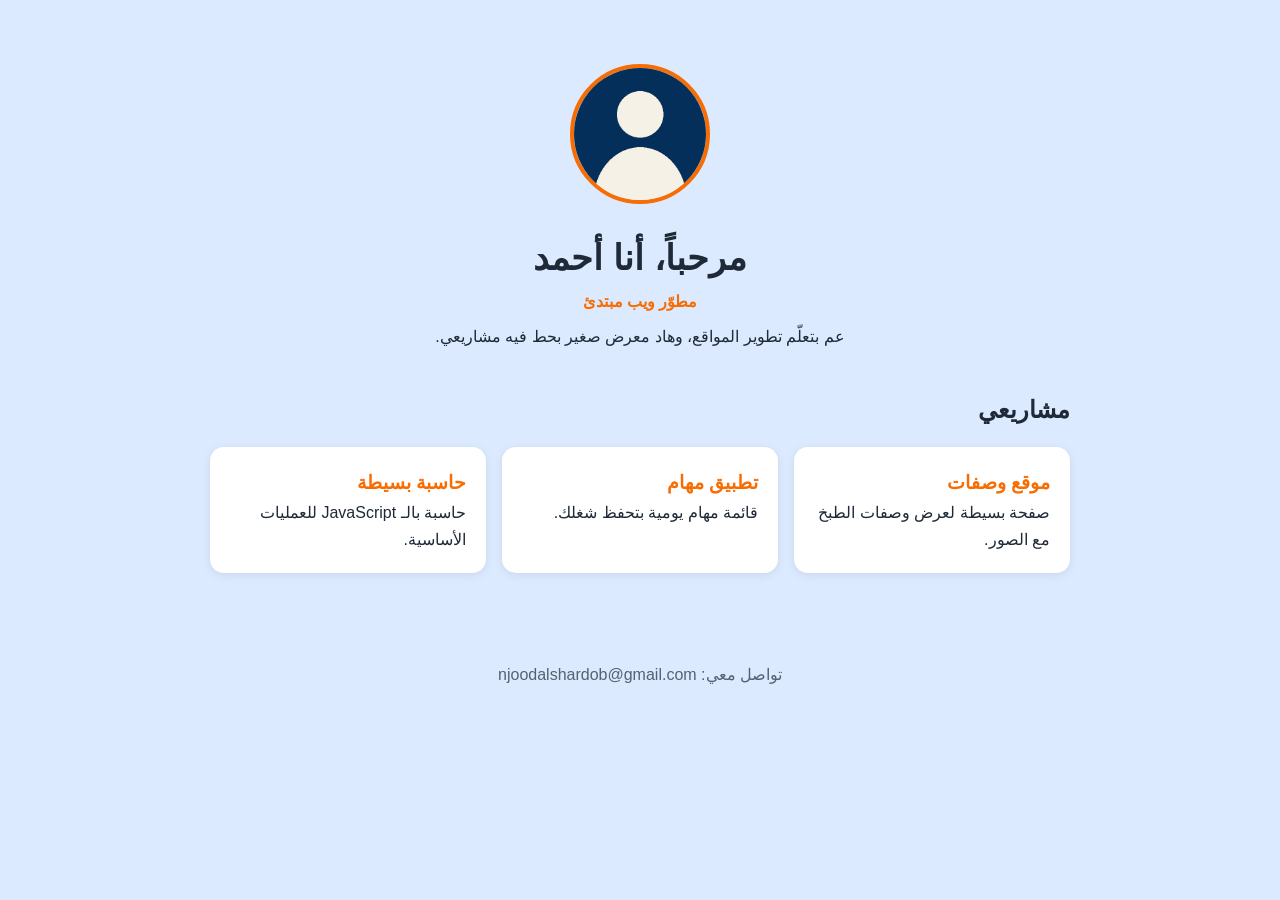
<file: index.html>
<!DOCTYPE html>
<html lang="ar" dir="rtl">
<head>
  <meta charset="UTF-8">
  <meta name="viewport" content="width=device-width, initial-scale=1.0">
  <title>معرض أعمالي</title>
  <link rel="stylesheet" href="style.css">
</head>
<body>
  <header class="hero">
    <img src="images/me.jpg" alt="صورتي" class="avatar">
    <h1>مرحباً، أنا أحمد</h1>
    <p class="role">مطوّر ويب مبتدئ</p>
    <p class="bio">عم بتعلّم تطوير المواقع، وهاد معرض صغير بحط فيه مشاريعي.</p>
  </header>

  <main>
    <h2>مشاريعي</h2>
    <section class="cards">
      <a class="card" href="projects/project1.html">
        <h3>موقع وصفات</h3>
        <p>صفحة بسيطة لعرض وصفات الطبخ مع الصور.</p>
      </a>
      <div class="card">
        <h3>تطبيق مهام</h3>
        <p>قائمة مهام يومية بتحفظ شغلك.</p>
      </div>
      <div class="card">
        <h3>حاسبة بسيطة</h3>
        <p>حاسبة بالـ JavaScript للعمليات الأساسية.</p>
      </div>
    </section>
  </main>

  <footer>
    <p>تواصل معي: njoodalshardob@gmail.com</p>
  </footer>
</body>
</html>
</file>
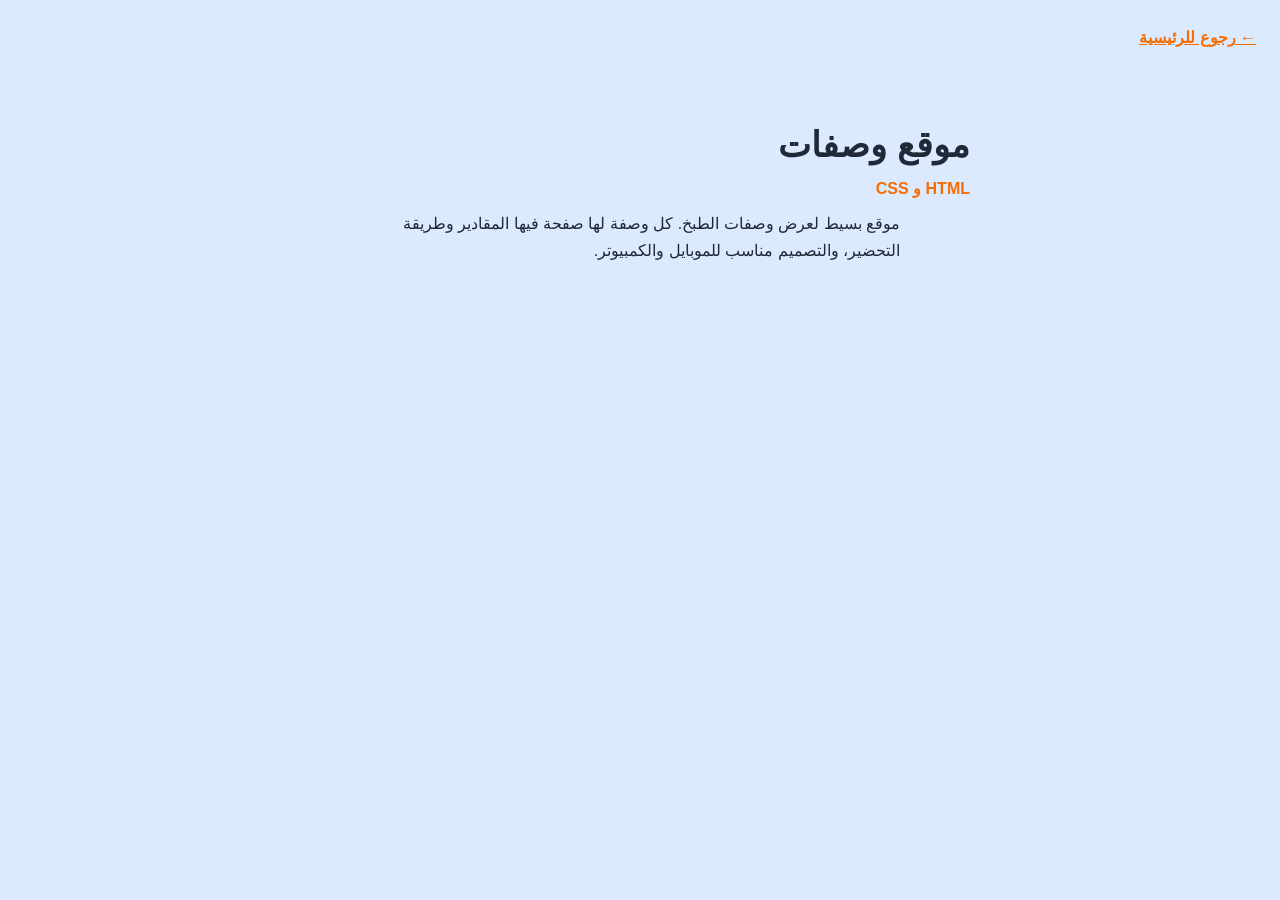
<file: projects/project1.html>
<!DOCTYPE html>
<html lang="ar" dir="rtl">
<head>
  <meta charset="UTF-8">
  <meta name="viewport" content="width=device-width, initial-scale=1.0">
  <title>موقع وصفات</title>
  <link rel="stylesheet" href="../style.css">
</head>
<body>
  <a class="back" href="../index.html">← رجوع للرئيسية</a>

  <main class="project">
    <h1>موقع وصفات</h1>
    <p class="role">HTML و CSS</p>
    <p class="bio">
      موقع بسيط لعرض وصفات الطبخ. كل وصفة لها صفحة فيها المقادير
      وطريقة التحضير، والتصميم مناسب للموبايل والكمبيوتر.
    </p>
  </main>
</body>
</html>
</file>
<file: style.css>
:root {
  --bg: #dbeafe;
  --text: #1f2937;
  --accent: #f86d03;
  --card: #ffffff;
}

* {
  box-sizing: border-box;
  margin: 0;
  padding: 0;
}

body {
  font-family: "Segoe UI", Tahoma, Arial, sans-serif;
  background: var(--bg);
  color: var(--text);
  line-height: 1.7;
}

.hero {
  text-align: center;
  padding: 64px 20px 40px;
}

.avatar {
  width: 140px;
  height: 140px;
  border-radius: 50%;
  object-fit: cover;
  border: 4px solid var(--accent);
}

h1 {
  font-size: 2.2rem;
  margin-top: 16px;
}

.role {
  color: var(--accent);
  font-weight: 700;
}

.bio {
  max-width: 520px;
  margin: 8px auto 0;
}

main {
  max-width: 900px;
  margin: 0 auto;
  padding: 0 20px 64px;
}

h2 {
  margin-bottom: 16px;
}

.cards {
  display: grid;
  grid-template-columns: repeat(auto-fit, minmax(240px, 1fr));
  gap: 16px;
}

.card {
  background: var(--card);
  padding: 20px;
  border-radius: 14px;
  text-decoration: none;
  color: inherit;
  box-shadow: 0 2px 10px rgba(0, 0, 0, 0.08);
  transition: transform 0.2s;
}

a.card:hover {
  transform: translateY(-4px);
}

.card h3 {
  color: var(--accent);
}

footer {
  text-align: center;
  padding: 24px;
  opacity: 0.7;
}

.project {
  max-width: 700px;
  margin: 0 auto;
  padding: 24px 20px 64px;
}

.back {
  display: inline-block;
  margin: 24px;
  color: var(--accent);
  font-weight: 700;
}
</file>
